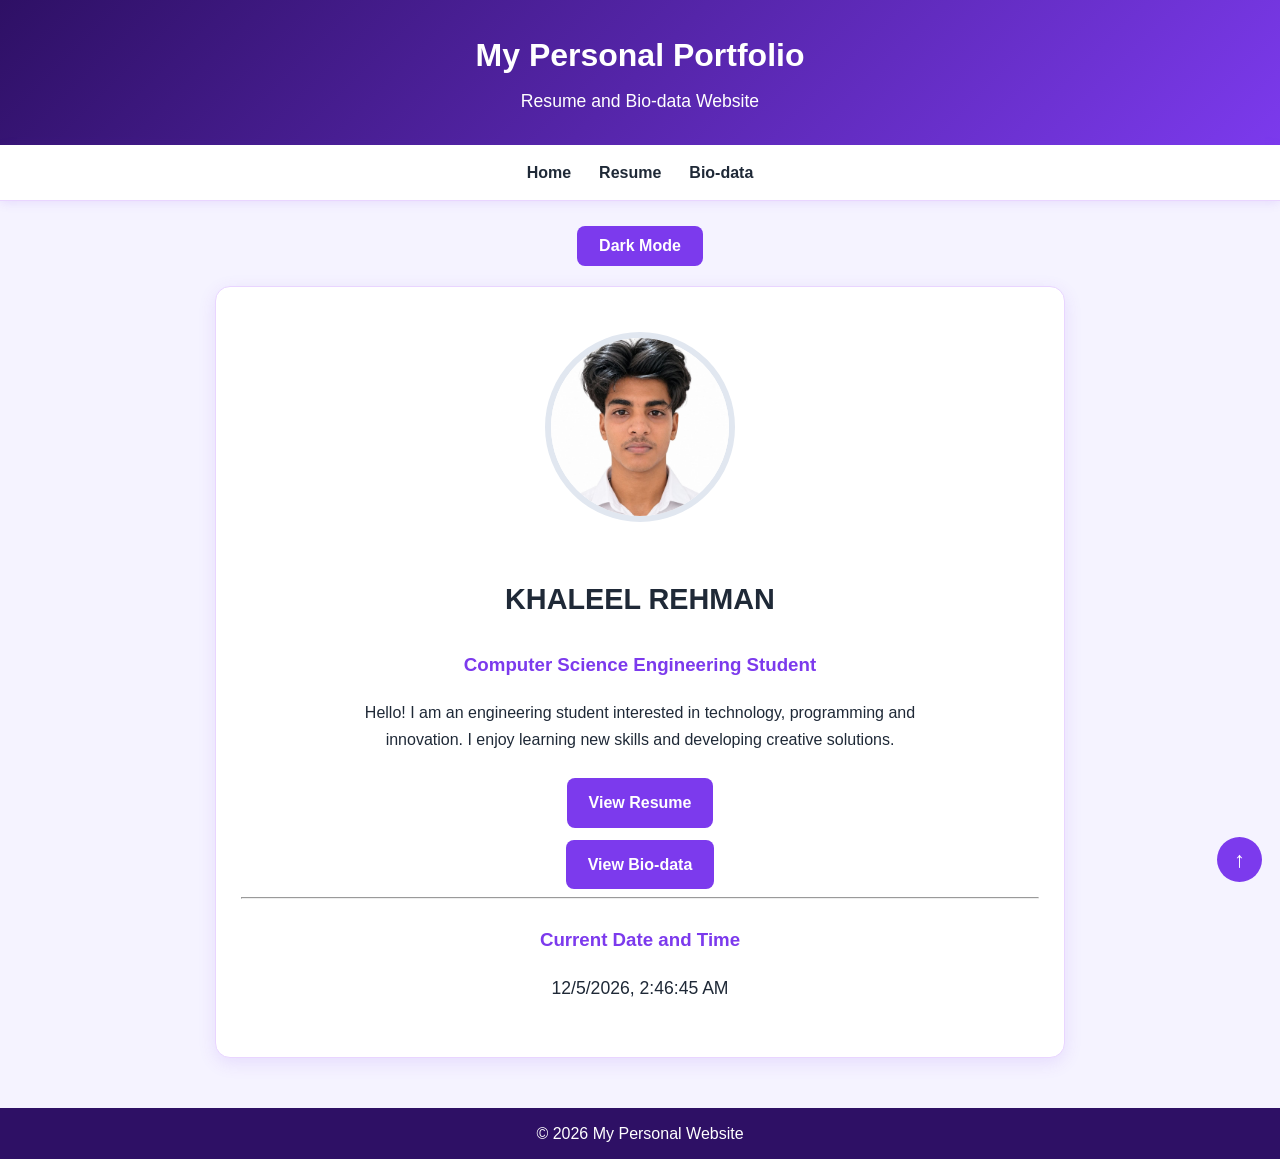
<file: index.html>
<!DOCTYPE html>
<html lang="en">
<head>
    <meta charset="UTF-8">
    <meta name="viewport" content="width=device-width, initial-scale=1.0">
    <title>My Personal Portfolio</title>
    <link rel="stylesheet" href="style.css">
</head>
<body>
    <header class="page-header">
        <h1>My Personal Portfolio</h1>
        <p>Resume and Bio-data Website</p>
    </header>

    <nav class="navbar">
        <a href="index.html">Home</a>
        <a href="resume.html">Resume</a>
        <a href="biodata.html">Bio-data</a>
    </nav>

    <main class="container">
        <button class="theme-button" onclick="toggleDarkMode()">Dark Mode</button>

        <section class="card home-card">
            <img class="profile-photo" src="images-profile.jpg"
                 alt="Profile photo"
                 onerror="this.style.display='none'; document.getElementById('photo-fallback').style.display='flex';">
            <div id="photo-fallback" class="photo-fallback">YOUR PHOTO</div>

            <h2>KHALEEL REHMAN</h2>
            <h3>Computer Science Engineering Student</h3>
            <p class="intro">
                Hello! I am an engineering student interested in technology,
                programming and innovation. I enjoy learning new skills and
                developing creative solutions.
            </p>

            <div class="home-buttons">
                <a class="main-button" href="resume.html">View Resume</a>
                <a class="main-button" href="biodata.html">View Bio-data</a>
            </div>

            <hr>
            <h3>Current Date and Time</h3>
            <p id="date-time" class="date-time"></p>
        </section>
    </main>

    <footer>
        <p>&copy; <span id="year"></span> My Personal Website</p>
    </footer>

    <button class="top-button" onclick="scrollToTop()" title="Go to top">↑</button>
    <script src="script.js"></script>
</body>
</html>
</file>
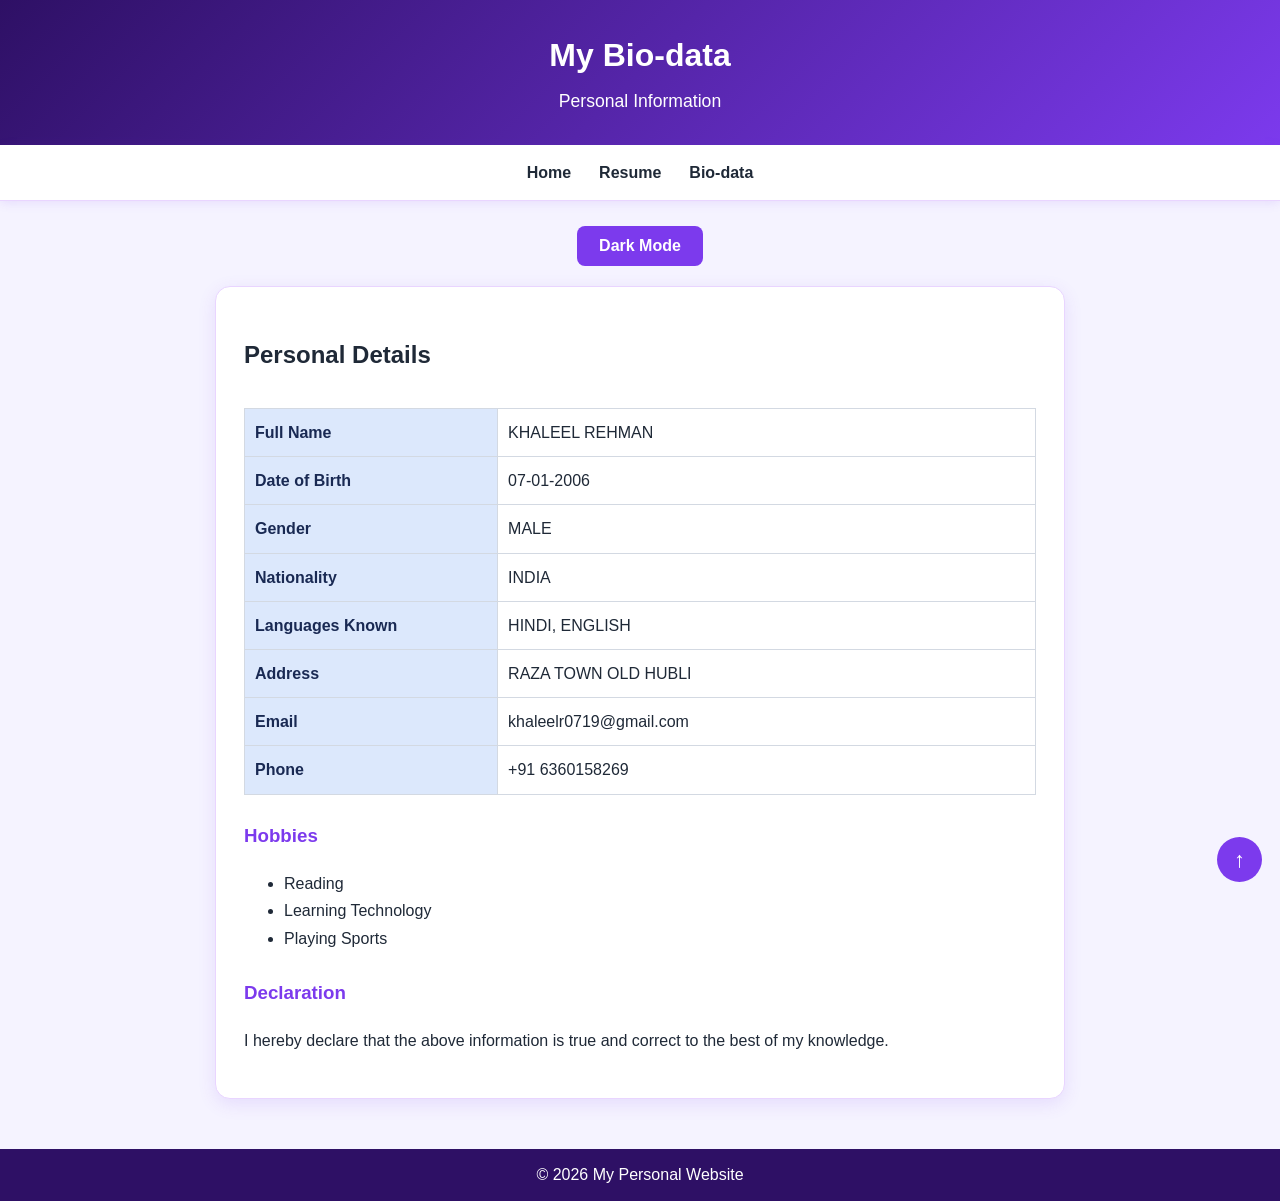
<file: biodata.html>
<!DOCTYPE html>
<html lang="en">
<head>
    <meta charset="UTF-8">
    <meta name="viewport" content="width=device-width, initial-scale=1.0">
    <title>My Bio-data</title>
    <link rel="stylesheet" href="style.css">
</head>
<body>
    <header class="page-header">
        <h1>My Bio-data</h1>
        <p>Personal Information</p>
    </header>

    <nav class="navbar">
        <a href="index.html">Home</a>
        <a href="resume.html">Resume</a>
        <a href="biodata.html">Bio-data</a>
    </nav>

    <main class="container">
        <button class="theme-button" onclick="toggleDarkMode()">Dark Mode</button>

        <section class="card">
            <h2>Personal Details</h2>
            <div class="table-wrap">
                <table class="details-table">
                    <tr><th>Full Name</th><td>KHALEEL REHMAN</td></tr>
                    <tr><th>Date of Birth</th><td>07-01-2006</td></tr>
                    <tr><th>Gender</th><td>MALE</td></tr>
                    <tr><th>Nationality</th><td>INDIA</td></tr>
                    <tr><th>Languages Known</th><td>HINDI, ENGLISH</td></tr>
                    <tr><th>Address</th><td>RAZA TOWN OLD HUBLI</td></tr>
                    <tr><th>Email</th><td>khaleelr0719@gmail.com</td></tr>
                    <tr><th>Phone</th><td>+91 6360158269</td></tr>
                </table>
            </div>

            <h3>Hobbies</h3>
            <ul>
                <li>Reading</li>
                <li>Learning Technology</li>
                <li>Playing Sports</li>
            </ul>

            <h3>Declaration</h3>
            <p>I hereby declare that the above information is true and correct to the best of my knowledge.</p>
        </section>
    </main>

    <footer>
        <p>&copy; <span id="year"></span> My Personal Website</p>
    </footer>

    <button class="top-button" onclick="scrollToTop()" title="Go to top">↑</button>
    <script src="script.js"></script>
</body>
</html>
</file>
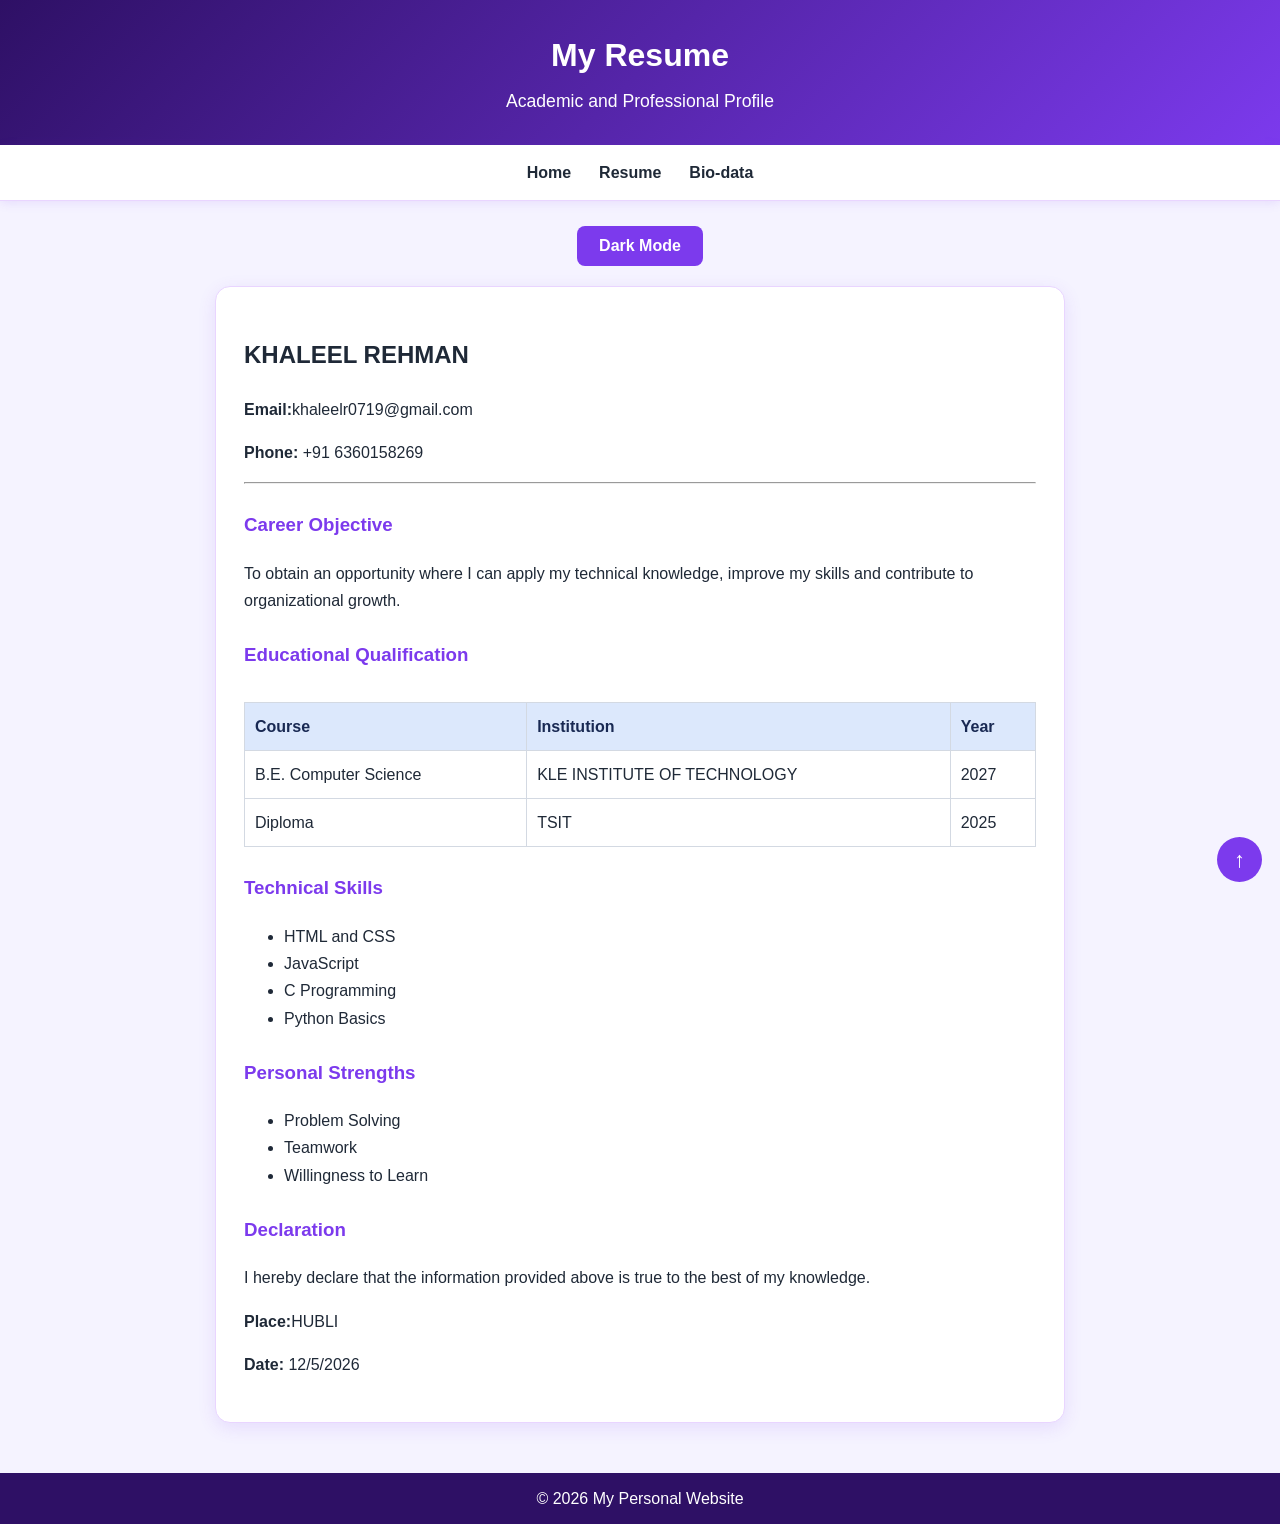
<file: resume.html>
<!DOCTYPE html>
<html lang="en">
<head>
    <meta charset="UTF-8">
    <meta name="viewport" content="width=device-width, initial-scale=1.0">
    <title>My Resume</title>
    <link rel="stylesheet" href="style.css">
</head>
<body>
    <header class="page-header">
        <h1>My Resume</h1>
        <p>Academic and Professional Profile</p>
    </header>

    <nav class="navbar">
        <a href="index.html">Home</a>
        <a href="resume.html">Resume</a>
        <a href="biodata.html">Bio-data</a>
    </nav>

    <main class="container">
        <button class="theme-button" onclick="toggleDarkMode()">Dark Mode</button>

        <section class="card">
            <h2>KHALEEL REHMAN</h2>
            <p><strong>Email:</strong>khaleelr0719@gmail.com</p>
            <p><strong>Phone:</strong> +91 6360158269</p>
            <hr>

            <h3>Career Objective</h3>
            <p>
                To obtain an opportunity where I can apply my technical
                knowledge, improve my skills and contribute to organizational growth.
            </p>

            <h3>Educational Qualification</h3>
            <div class="table-wrap">
                <table>
                    <tr><th>Course</th><th>Institution</th><th>Year</th></tr>
                    <tr><td>B.E. Computer Science</td><td>KLE INSTITUTE OF TECHNOLOGY</td><td>2027</td></tr>
                    <tr><td>Diploma</td><td>TSIT</td><td>2025</td></tr>
                </table>
            </div>

            <h3>Technical Skills</h3>
            <ul>
                <li>HTML and CSS</li>
                <li>JavaScript</li>
                <li>C Programming</li>
                <li>Python Basics</li>
            </ul>

            <h3>Personal Strengths</h3>
            <ul>
                <li>Problem Solving</li>
                <li>Teamwork</li>
                <li>Willingness to Learn</li>
            </ul>

            <h3>Declaration</h3>
            <p>I hereby declare that the information provided above is true to the best of my knowledge.</p>
            <p><strong>Place:</strong>HUBLI</p>
            <p><strong>Date:</strong> <span id="today-date"></span></p>
        </section>
    </main>

    <footer>
        <p>&copy; <span id="year"></span> My Personal Website</p>
    </footer>

    <button class="top-button" onclick="scrollToTop()" title="Go to top">↑</button>
    <script src="script.js"></script>
</body>
</html>
</file>
<file: style.css>
:root {
    --bg-soft: #f5f3ff;
    --panel-soft: #ffffff;
    --accent: #7c3aed;
    --text-main: #1f2937;
    --text-muted: #4b5563;
    --border-soft: #e9d5ff;
    --shadow-soft: rgba(124, 58, 237, 0.12);
    --header-dark: #2e1065;
}

/* Basic styling shared by all three pages */
* {
    box-sizing: border-box;
}

body {
    margin: 0;
    font-family: Arial, Helvetica, sans-serif;
    background-color: var(--bg-soft);
    color: var(--text-main);
    line-height: 1.7;
}

.page-header {
    background: linear-gradient(135deg, var(--header-dark), var(--accent));
    color: #ffffff;
    text-align: center;
    padding: 28px 15px;
}

.page-header h1 {
    margin: 0;
    font-size: 2em;
}

.page-header p {
    margin: 5px 0 0;
    font-size: 1.1em;
}

.navbar {
    background-color: var(--panel-soft);
    display: flex;
    justify-content: center;
    flex-wrap: wrap;
    gap: 28px;
    padding: 14px;
    border-bottom: 1px solid var(--border-soft);
    box-shadow: 0 2px 10px var(--shadow-soft);
}

.navbar a {
    color: var(--text-main);
    text-decoration: none;
    font-weight: bold;
}

.navbar a:hover {
    text-decoration: underline;
}

.container {
    width: 90%;
    max-width: 850px;
    margin: 25px auto 50px;
}

.card {
    background-color: var(--panel-soft);
    padding: 28px;
    border-radius: 15px;
    box-shadow: 0 5px 18px var(--shadow-soft);
    margin-top: 20px;
    border: 1px solid var(--border-soft);
}

.card h2 {
    color: var(--text-main);
}

.card h3 {
    color: var(--accent);
    margin-top: 25px;
}

.home-card {
    text-align: center;
    padding: 35px 25px;
}

.profile-photo,
.photo-fallback {
    width: 190px;
    height: 190px;
    border-radius: 50%;
    border: 6px solid #e1e7f0;
    object-fit: cover;
    margin: 10px auto 20px;
}

.photo-fallback {
    display: none;
    align-items: center;
    justify-content: center;
    background: #f3e8ff;
    color: var(--accent);
    font-weight: bold;
    border: 1px solid var(--border-soft);
}

.home-card h2 {
    font-size: 1.8em;
}

.intro {
    max-width: 600px;
    margin: 15px auto 25px;
}

.home-buttons {
    display: flex;
    flex-direction: column;
    align-items: center;
    gap: 12px;
}

.main-button,
.theme-button {
    display: inline-block;
    background-color: var(--accent);
    color: #ffffff;
    border: none;
    border-radius: 8px;
    padding: 11px 22px;
    text-decoration: none;
    cursor: pointer;
    font-size: 16px;
    font-weight: bold;
}

.main-button:hover,
.theme-button:hover {
    background-color: #6d28d9;
}

.theme-button {
    display: block;
    margin: 0 auto;
}

.date-time {
    font-size: 1.1em;
}

.table-wrap {
    width: 100%;
    overflow-x: auto;
}

table {
    width: 100%;
    border-collapse: collapse;
    margin-top: 12px;
}

th,
td {
    border: 1px solid #d3d9e2;
    padding: 10px;
    text-align: left;
}

th {
    background-color: #dce8fc;
    color: #192953;
}

.details-table th {
    width: 32%;
}

footer {
    background-color: var(--header-dark);
    color: #ffffff;
    text-align: center;
    padding: 12px;
}

footer p {
    margin: 0;
}

.top-button {
    position: fixed;
    right: 18px;
    bottom: 18px;
    background-color: var(--accent);
    color: #ffffff;
    border: none;
    border-radius: 50%;
    width: 45px;
    height: 45px;
    font-size: 22px;
    cursor: pointer;
    font-weight: bold;
}

/* Dark mode is enabled by adding the dark-mode class to body */
body.dark-mode {
    background-color: #171b27;
    color: #eeeeee;
}

body.dark-mode .card {
    background-color: #252b3a;
}

body.dark-mode .card h2,
body.dark-mode .card h3 {
    color: #9dbaff;
}

body.dark-mode th {
    background-color: #354362;
    color: white;
}

body.dark-mode td,
body.dark-mode th {
    border-color: #596174;
}

body.dark-mode hr {
    border-color: #596174;
}

@media (max-width: 600px) {
    .page-header h1 {
        font-size: 1.6em;
    }

    .navbar {
        gap: 18px;
    }

    .container {
        width: 94%;
    }

    .card {
        padding: 20px;
    }

    .profile-photo,
    .photo-fallback {
        width: 165px;
        height: 165px;
    }

    th,
    td {
        padding: 8px;
        font-size: 14px;
    }
}
</file>
